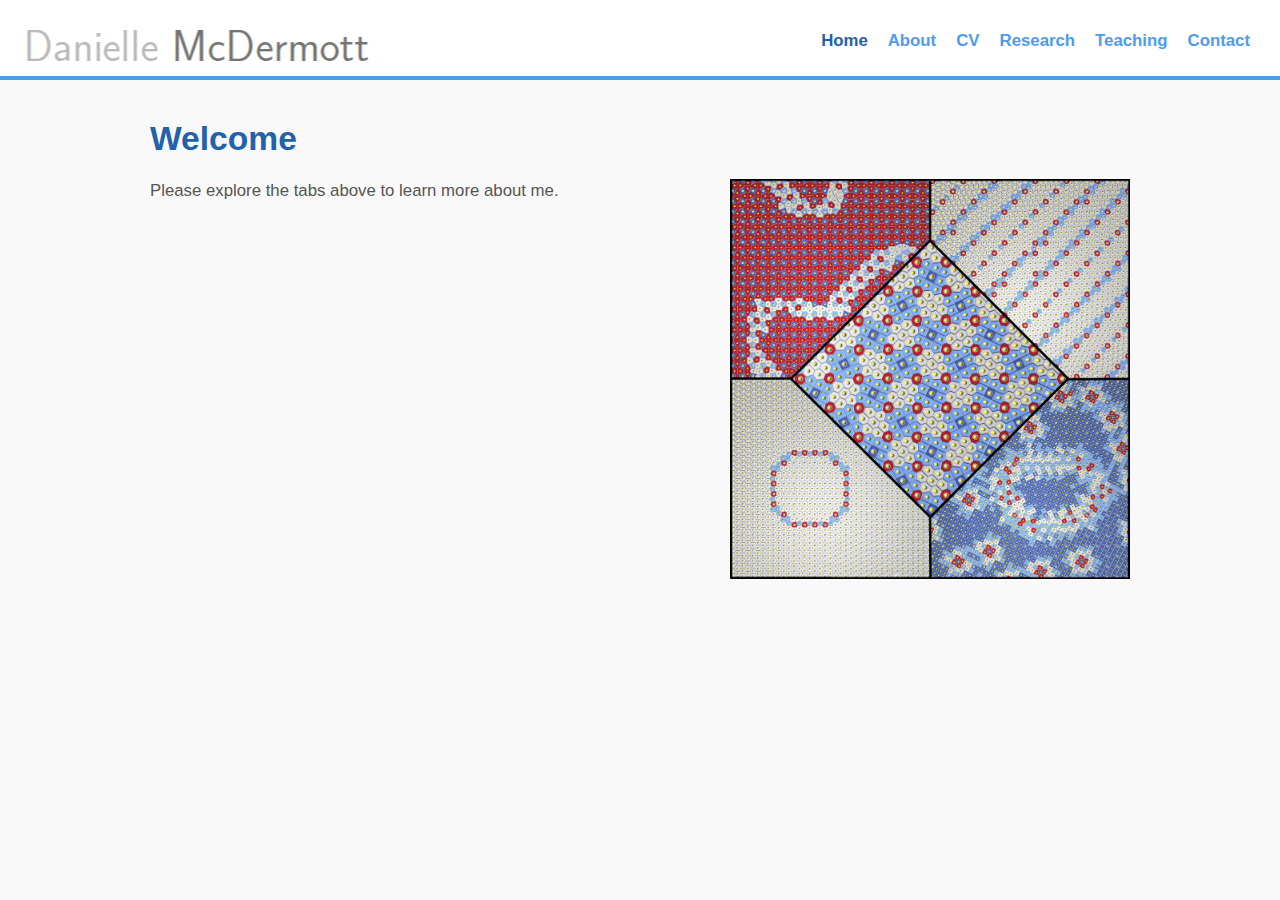
<file: index.html>
<!doctype html>

<html lang="en">

<head>

	<meta charset="utf-8">

	<title>Danielle McDermott Home</title>

	<meta name="description" content="Responsive Header Nav">

	<meta name="author" content="Treehouse">

	<meta name="viewport" content="width=device-width; initial-scale=1; maximum-scale=1">

		<link rel="stylesheet" href="css/styles.css">

	<!--[if IE]> <script src="http://html5shiv.googlecode.com/svn/trunk/html5.js"></script><![endif]-->

</head>

<body>

  <script language="javascript" type="text/javascript">
    var homepage_var = "https://mcddanielle.github.io/";
  </script>
  
	<header>

		<a href="#" id="logo"></a>
		
		<nav>

			<a href="index.html" id="menu-icon"></a>

			<ul>
			  <li><a href="https://mcddanielle.github.io/index.html" class="current">Home</a></li>
			  <li><a href="https://mcddanielle.github.io/pages/about.html">About</a></li>
			  <li><a href="https://mcddanielle.github.io/pages/cv.html">CV</a></li>
			  <li><a href="https://mcddanielle.github.io/pages/research.html">Research</a></li>
			  <li><a href="https://mcddanielle.github.io/pages/teaching.html">Teaching</a></li>
			  <li><a href="https://mcddanielle.github.io/pages/contact.html">Contact</a></li>
			    
			</ul>

		</nav>

	</header>

	<section>
		<h1>Welcome</h1>
		<img src="img/SM-Cover.png" alt="Danielle McDermott" 
		     align='right'/>

		<p>Please explore the tabs above to learn more about me.</p>

	</section>

</body>

</html>


<!li><!a href="2.html" onclick="location.href=this.href+'?key='+scrt_var;return false;">
    <!Test Link><!/a><!/li>
</file>
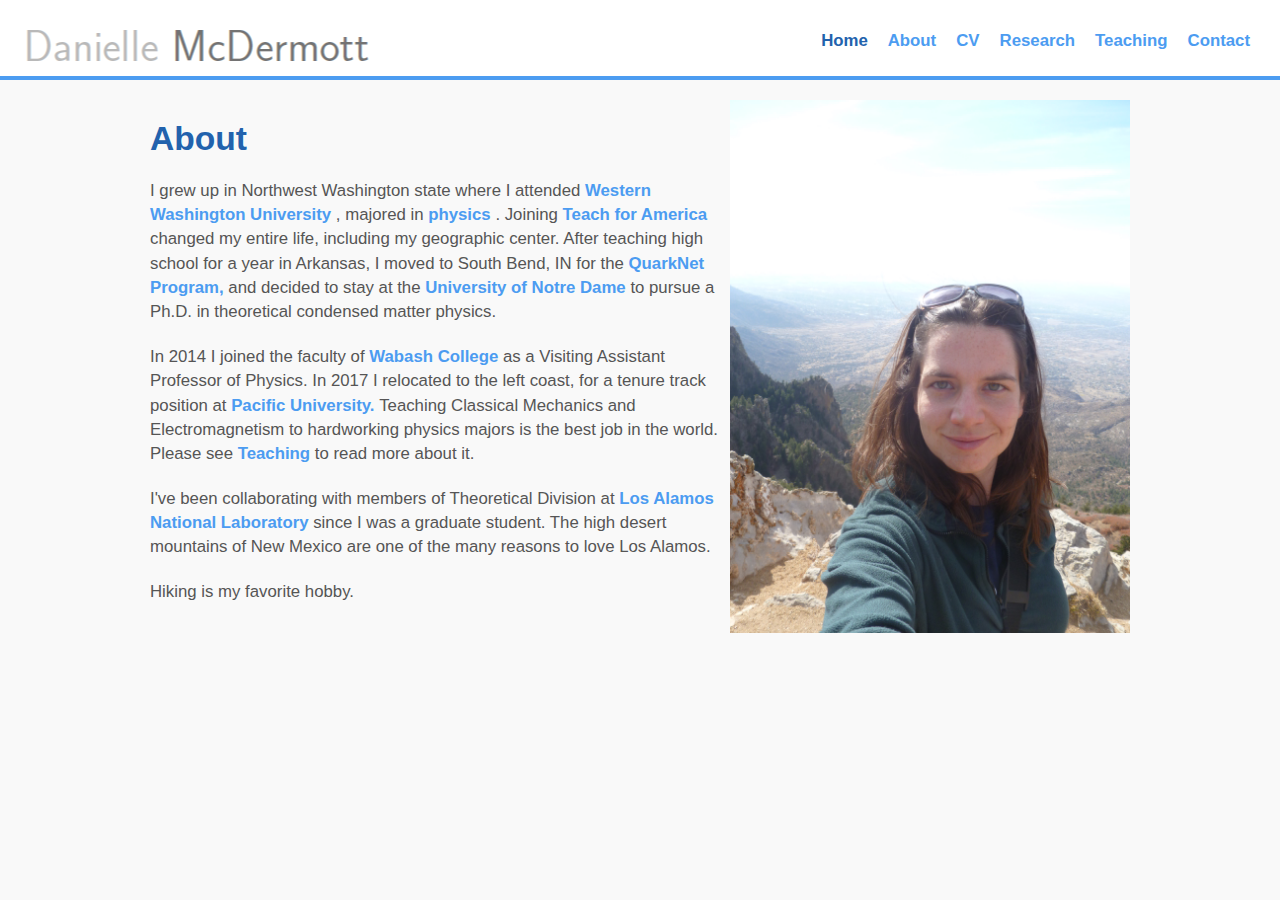
<file: pages/about.html>
<!doctype html>

<html lang="en">

<head>

	<meta charset="utf-8">

	<title>About Danielle McDermott</title>

	<meta name="description" content="Responsive Header Nav">

	<meta name="author" content="Treehouse">

	<meta name="viewport" content="width=device-width; initial-scale=1; maximum-scale=1">

		<link rel="stylesheet" href="../css/styles.css">

	<!--[if IE]> <script src="http://html5shiv.googlecode.com/svn/trunk/html5.js"></script><![endif]-->

</head>

<body>

	<header>

		<a href="https://mcddanielle.github.io/index.html" id="logo"></a>
		
		<nav>

			<a href="https://mcddanielle.github.io/index.html" id="menu-icon"></a>

			<ul>

				<li><a href="https://mcddanielle.github.io/index.html" class="current">Home</a></li>
				<li><a href="https://mcddanielle.github.io/pages/about.html">About</a></li>
			  <li><a href="https://mcddanielle.github.io/pages/cv.html">CV</a></li>
				<li><a href="https://mcddanielle.github.io/pages/research.html">Research</a></li>
				<li><a href="https://mcddanielle.github.io/pages/teaching.html">Teaching</a></li>
				<li><a href="https://mcddanielle.github.io/pages/contact.html">Contact</a></li>

			</ul>

		</nav>

	</header>

	<section>

		<img src="../img/P00156.jpg" alt="Danielle McDermott" 
		     align="right"/>
		<!img src="../img/P1000442.jpg" alt="Danielle McDermott" />

		<h1>About</h1>
	       
		<p>I grew up in Northwest Washington state 
		  where 
		  I attended <a href="http://www.wwu.edu"> 
		    Western Washington University </a>, 
		  majored in <a href="http://www.wwu.edu/physics"> physics </a>.
		  Joining <a href="http://www.teachforamerica.org"> 
		    Teach for America </a>
		  changed my entire life, including my geographic center.  
		  After teaching high school for a year in Arkansas, 
		  I moved to South Bend, IN for the 
		   <a href="https://quarknet.org/">
		     QuarkNet Program, </a>
		   and decided to stay at the 
		   <a href="https://www.nd.edu">
		     University of Notre Dame
		   </a>
		   to pursue a Ph.D. in theoretical condensed matter physics.
		</p>

		<p>
		  In 2014 I joined the faculty of
		  <a href="http://www.wabash.edu"> 
		  Wabash College 
		  </a>
		  as a Visiting Assistant Professor of Physics.
		  In 2017 I relocated to the left coast,
		  for a tenure track position at
		  <a href="http://www.pacificu.edu"> 
		  Pacific University.
		  </a>
		  Teaching Classical Mechanics 
		  and Electromagnetism to hardworking 
		  physics majors is the best job in the world.  
		  Please see 
		  <a href="../pages/teaching.html"> Teaching </a> 
		  to read more about it.  
		</p>

		<p>
		  I've been collaborating with members
		  of Theoretical Division at
		  <a href="https://www.lanl.gov/"> Los Alamos National Laboratory </a>
		  since I was a graduate student.
		  The high desert mountains of New Mexico
		  are one of the many reasons
		  to love Los Alamos.
		</p>

		<p>		   
		  Hiking is my favorite hobby.  
		</p>

	</section>

</body>

</html>
</file>
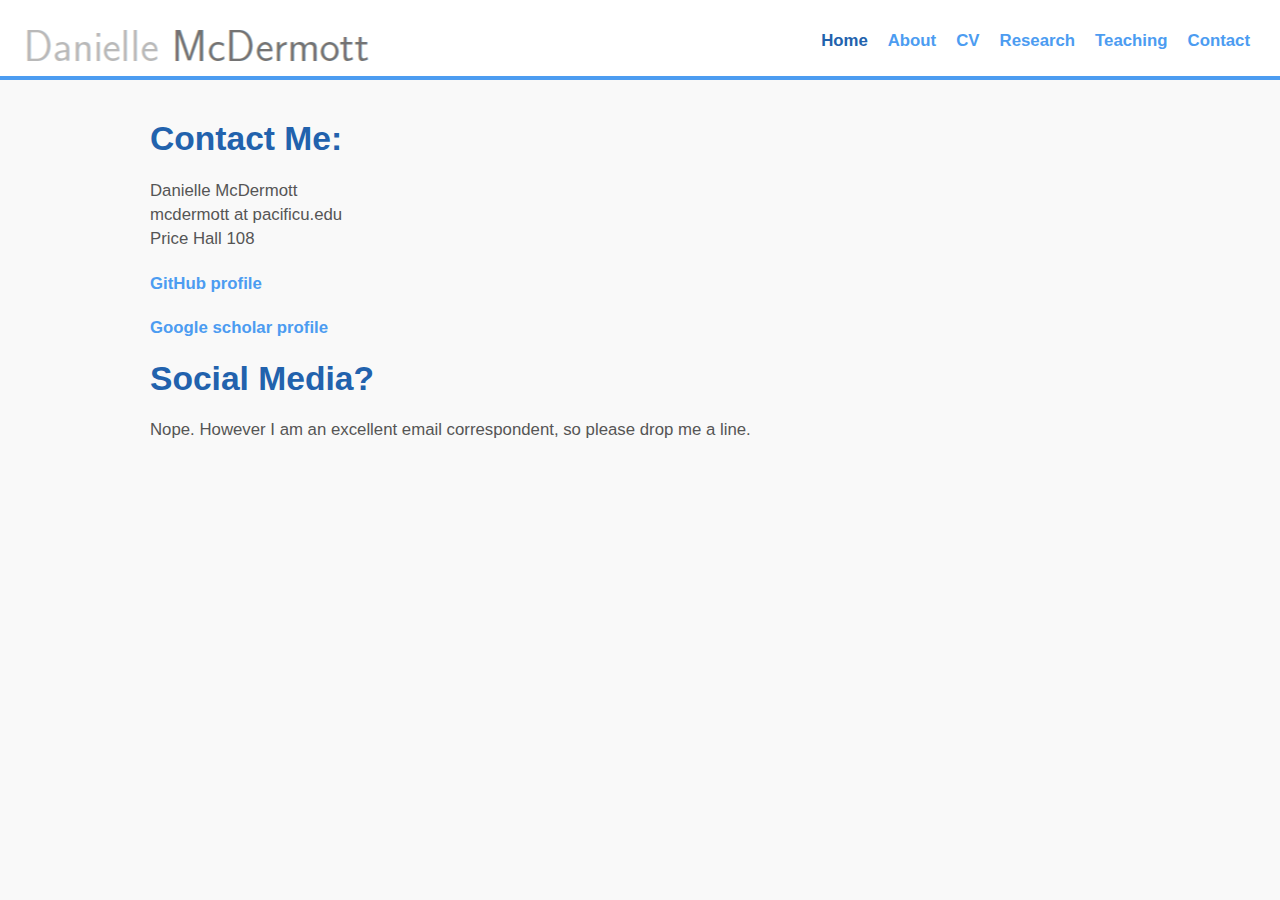
<file: pages/contact.html>
<!doctype html>

<html lang="en">

<head>

	<meta charset="utf-8">

	<title>Danielle McDermott Teaching</title>

	<meta name="description" content="Responsive Header Nav">

	<meta name="author" content="Treehouse">

	<meta name="viewport" content="width=device-width; initial-scale=1; maximum-scale=1">

		<link rel="stylesheet" href="../css/styles.css">

	<!--[if IE]> <script src="http://html5shiv.googlecode.com/svn/trunk/html5.js"></script><![endif]-->

</head>

<body>

	<header>

		<a href="https://mcddanielle.github.io/index.html" id="logo"></a>
		
		<nav>

			<a href="https://mcddanielle.github.io/index.html" id="menu-icon"></a>

			<ul>

				<li><a href="https://mcddanielle.github.io/index.html" class="current">Home</a></li>
				<li><a href="https://mcddanielle.github.io/pages/about.html">About</a></li>
			  <li><a href="https://mcddanielle.github.io/pages/cv.html">CV</a></li>
				<li><a href="https://mcddanielle.github.io/pages/research.html">Research</a></li>
				<li><a href="https://mcddanielle.github.io/pages/teaching.html">Teaching</a></li>
				<li><a href="https://mcddanielle.github.io/pages/contact.html">Contact</a></li>

			</ul>

		</nav>

	</header>

	<section>

		<h1>Contact Me:</h1>
	       
		<p>Danielle McDermott  <br>
		mcdermott at pacificu.edu<br>
		  Price Hall 108</p>

		<p>
		<a href="https://github.com/mcddanielle"> GitHub profile</a>
		</p>

		<p>
		<a href="https://scholar.google.com/citations?user=_uxV0IsAAAAJ&hl=en"> Google scholar profile</a>
		</p>

		
				
		<!--<h1> Check out my videos:</h1>
		 YouTube channel 
		<a href="https://www.youtube.com/channel/UCNIBzSiL3Q6Bif4wWd9f03Q"> link </a>

		<p>
		  <!div class="wrapper">
		  <!div class="h_iframe">
		-->
		<!-- a transparent image is preferable -->
		<!--
		<iframe src="https://www.youtube.com/embed/PIF-JLqlWN4" frameborder="0" allowfullscreen></iframe>
		    <!br>
		  <!/div>
		<!/div>
		</p>

		<div>
		<p>
		I have a fledgling YouTube account where I 
		share research videos.  
		Please have a look and let me know 
		what else you might like to see. 
		</p>
		</div>
		-->
		
		<h1> Social Media? </h1>

		Nope.  
		However I am an excellent email correspondent, 
		so please drop me a line.

	</section>

</body>

</html>
</file>
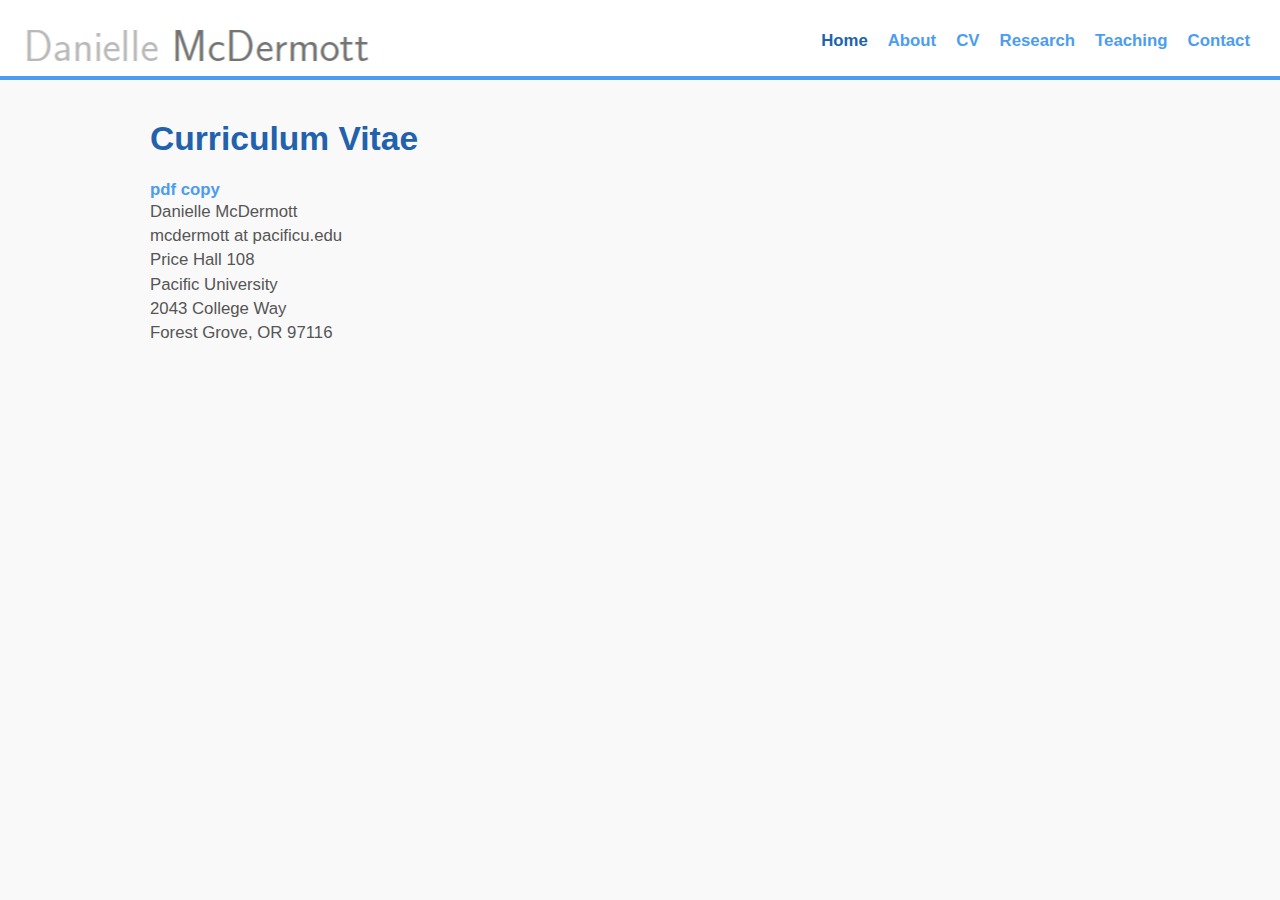
<file: pages/cv.html>
<!doctype html>

<html lang="en">

<head>

	<meta charset="utf-8">

	<title>Danielle McDermott Teaching</title>

	<meta name="description" content="Responsive Header Nav">

	<meta name="author" content="Treehouse">

	<meta name="viewport" content="width=device-width; initial-scale=1; maximum-scale=1">

		<link rel="stylesheet" href="../css/styles.css">

	<!--[if IE]> <script src="http://html5shiv.googlecode.com/svn/trunk/html5.js"></script><![endif]-->

</head>

<body>

	<header>

		<a href="https://mcddanielle.github.io/index.html" id="logo"></a>
		
		<nav>

			<a href="https://mcddanielle.github.io/index.html" id="menu-icon"></a>

			<ul>

				<li><a href="https://mcddanielle.github.io/index.html" class="current">Home</a></li>
				<li><a href="https://mcddanielle.github.io/pages/about.html">About</a></li>
			  <li><a href="https://mcddanielle.github.io/pages/cv.html">CV</a></li>
				<li><a href="https://mcddanielle.github.io/pages/research.html">Research</a></li>
				<li><a href="https://mcddanielle.github.io/pages/teaching.html">Teaching</a></li>
				<li><a href="https://mcddanielle.github.io/pages/contact.html">Contact</a></li>

			</ul>

		</nav>

	</header>

	<section>



		<h1>Curriculum Vitae</h1>

		<a href="https://mcddanielle.github.io/pages/cv.pdf"> pdf copy </a>
	       
		<p>Danielle McDermott  <br>
		  mcdermott at pacificu.edu<br>
		  Price Hall 108<br>
		  Pacific University<br>
		  2043 College Way<br>
		Forest Grove, OR 97116</p>

	</section>

</body>

</html>
</file>
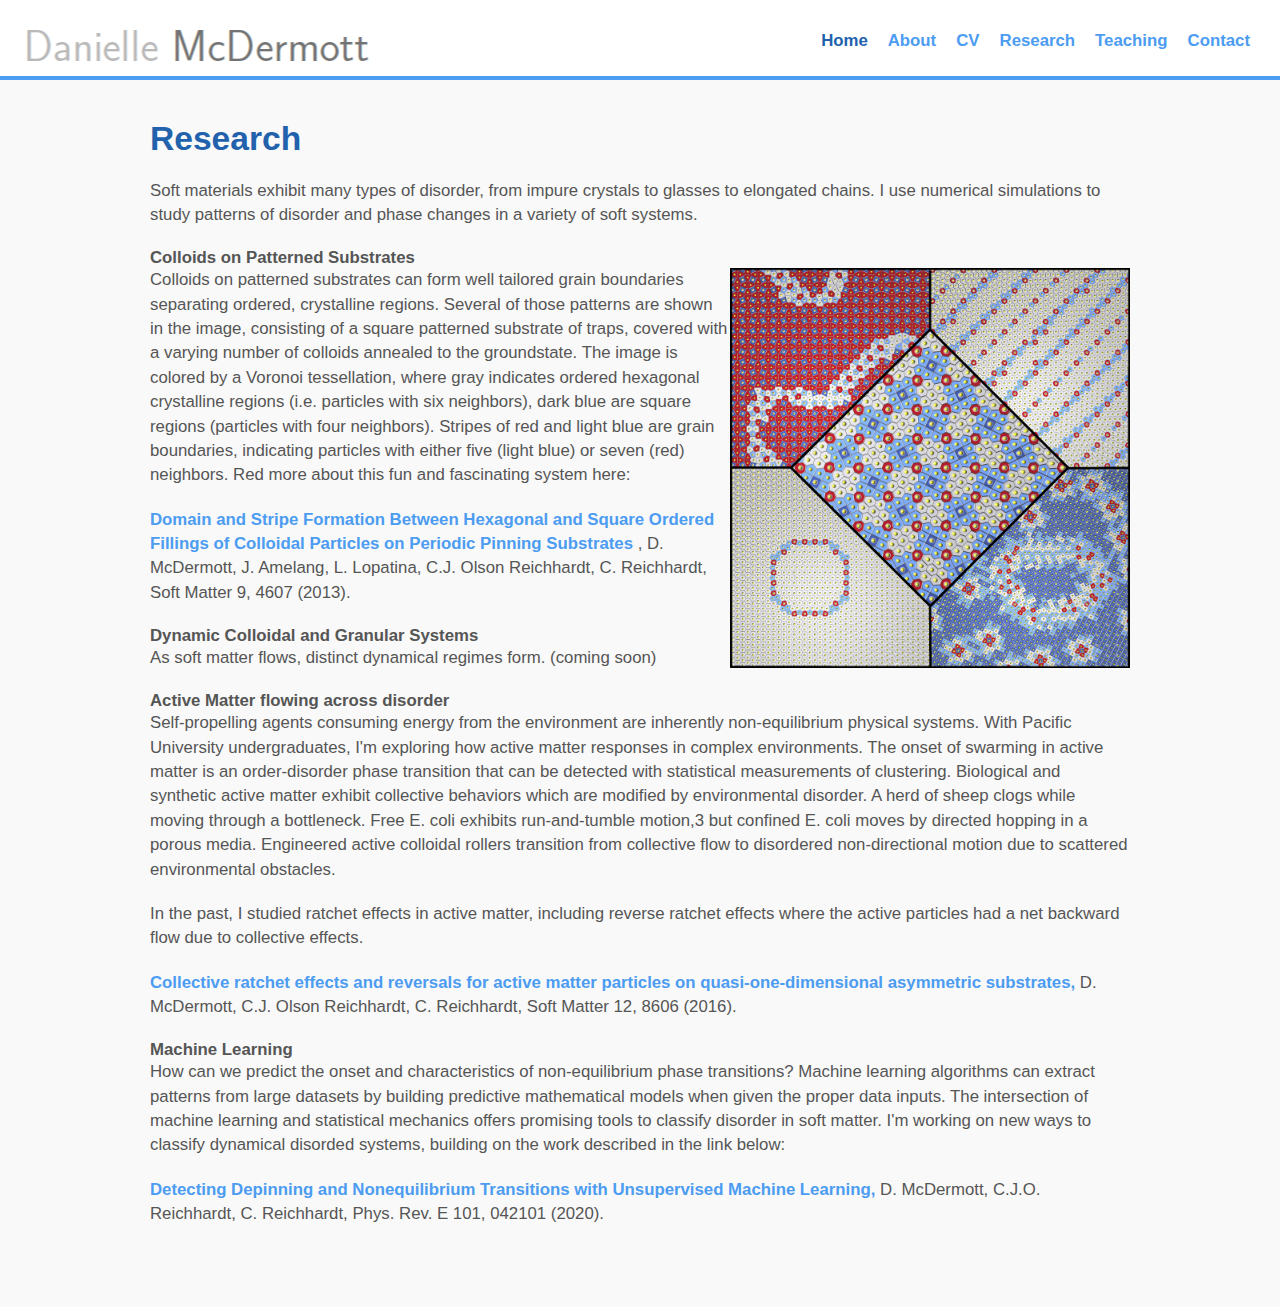
<file: pages/research.html>
<!doctype html>

<html lang="en">

<head>

	<meta charset="utf-8">

	<title>Danielle McDermott Teaching</title>

	<meta name="description" content="Responsive Header Nav">

	<meta name="author" content="Treehouse">

	<meta name="viewport" content="width=device-width; initial-scale=1; maximum-scale=1">

		<link rel="stylesheet" href="../css/styles.css">

	<!--[if IE]> <script src="http://html5shiv.googlecode.com/svn/trunk/html5.js"></script><![endif]-->

</head>

<body>

	<header>

		<a href="index.html" id="logo"></a>
		
		<nav>

			<a href="index.html" id="menu-icon"></a>

			<ul>

				<li><a href="https://mcddanielle.github.io/index.html" class="current">Home</a></li>
				<li><a href="https://mcddanielle.github.io/pages/about.html">About</a></li>
			  <li><a href="https://mcddanielle.github.io/pages/cv.html">CV</a></li>
				<li><a href="https://mcddanielle.github.io/pages/research.html">Research</a></li>
				<li><a href="https://mcddanielle.github.io/pages/teaching.html">Teaching</a></li>
				<li><a href="https://mcddanielle.github.io/pages/contact.html">Contact</a></li>

			</ul>

		</nav>

	</header>

	<section>

	  <h1>Research</h1>
	  <p> Soft materials exhibit many types of disorder, from impure crystals to glasses to elongated chains.  I use numerical simulations to study patterns of disorder and phase changes in a variety of soft systems.  

	  
		<h2> Colloids on Patterned Substrates </h2>
		
		<img src="../img/SM-Cover.png" alt="Danielle McDermott" 
		     ALIGN="right" />
	  <p>
	    Colloids on patterned substrates can form well tailored grain boundaries separating ordered, crystalline regions.  Several of those patterns are shown in the image, consisting of a square patterned substrate of traps, covered with a varying number of colloids annealed to the groundstate.  The image is colored by a Voronoi tessellation, where gray indicates ordered hexagonal crystalline regions (i.e. particles with six neighbors), dark blue are square regions (particles with four neighbors).  Stripes of red and light blue are grain boundaries, indicating particles with either five (light blue) or seven (red) neighbors.  Red more about this fun and fascinating system here:
	  </p>
	  <p>
	    <a href="https://pubs.rsc.org/en/content/articlelanding/2013/sm/c3sm27652j#!divAbstract"> Domain and Stripe Formation Between Hexagonal and Square Ordered Fillings of Colloidal Particles on Periodic Pinning Substrates </a>, D. McDermott, J. Amelang, L. Lopatina, C.J. Olson Reichhardt, C. Reichhardt, Soft Matter 9, 4607 (2013).
		</p>
		
		<h2> Dynamic Colloidal and Granular Systems </h2>
		<p>
		  As soft matter flows, distinct dynamical regimes form.
		  (coming soon)
		</p>
		
		<h2> Active Matter flowing across disorder </h2>
	  <p> Self-propelling agents consuming energy from the environment are inherently non-equilibrium physical systems.
	    With Pacific University undergraduates,
	    I'm exploring how active matter responses
	    in complex environments.  
	    The onset of swarming
	    in active matter is an
	    order-disorder phase transition that can be detected
	    with statistical measurements of
	    clustering.
	    Biological and synthetic active matter exhibit collective behaviors which are modified by environmental disorder.
	    A herd of sheep clogs while moving through a bottleneck.
	    Free E. coli exhibits run-and-tumble motion,3 but confined E. coli moves by directed hopping in a porous media.
	    Engineered active colloidal rollers transition from collective flow to disordered non-directional motion due to scattered environmental obstacles.

	    <p>
	    In the past, I studied ratchet effects in active matter,
	    including reverse ratchet effects where the active particles
	    had a net backward flow due to collective effects.
	    </p>

	    <p>
	    <a href="https://pubs.rsc.org/en/content/articlelanding/2016/SM/c6sm01394e#!divAbstract"> Collective ratchet effects and reversals for active matter particles on quasi-one-dimensional asymmetric substrates, </a> D. McDermott, C.J. Olson Reichhardt, C. Reichhardt,
Soft Matter 12, 8606 (2016).
	    </p>

		<h2> Machine Learning </h2>
	        <p>
		  How can we predict the onset and characteristics
		  of 
		  non-equilibrium phase transitions?
		  Machine learning algorithms can extract
		  patterns from large datasets by building
		  predictive mathematical models when given
		  the proper data inputs.
		  The intersection of machine learning
		  and statistical mechanics offers promising
		  tools to classify disorder in soft matter.
		  I'm working on new ways to classify dynamical disorded systems, building on the work described in the link below:
		</p>
		<p>
		  
		  <a href="https://journals.aps.org/pre/abstract/10.1103/PhysRevE.101.042101" > Detecting Depinning and Nonequilibrium Transitions with Unsupervised Machine Learning, </a> D. McDermott, C.J.O. Reichhardt, C. Reichhardt, Phys. Rev. E 101, 042101 (2020).

		</p>


		<!--
		<p>  
		  I am trying to get a wrapped figure.  What happens when i keep typing and typing so I wrap some more?
		</p>


		<iframe width="420" height="315" src="https://www.youtube.com/embed/yivzRatRQHE" frameborder="0" allowfullscreen></iframe>
		<img src="../img/clump.png" alt="Danielle McDermott" />

		
		<h2> Active Matter Systems </h2>
		<iframe width="420" height="315" src="https://www.youtube.com/embed/oOtKNO-AEbY" frameborder="0" allowfullscreen></iframe>
		<img src="../img/active.png" alt="Danielle McDermott" />
	       

		<h2> Collaborators </h2>

		<p></p>

		<p></p>
		-->
		
	</section>

</body>

</html>
</file>
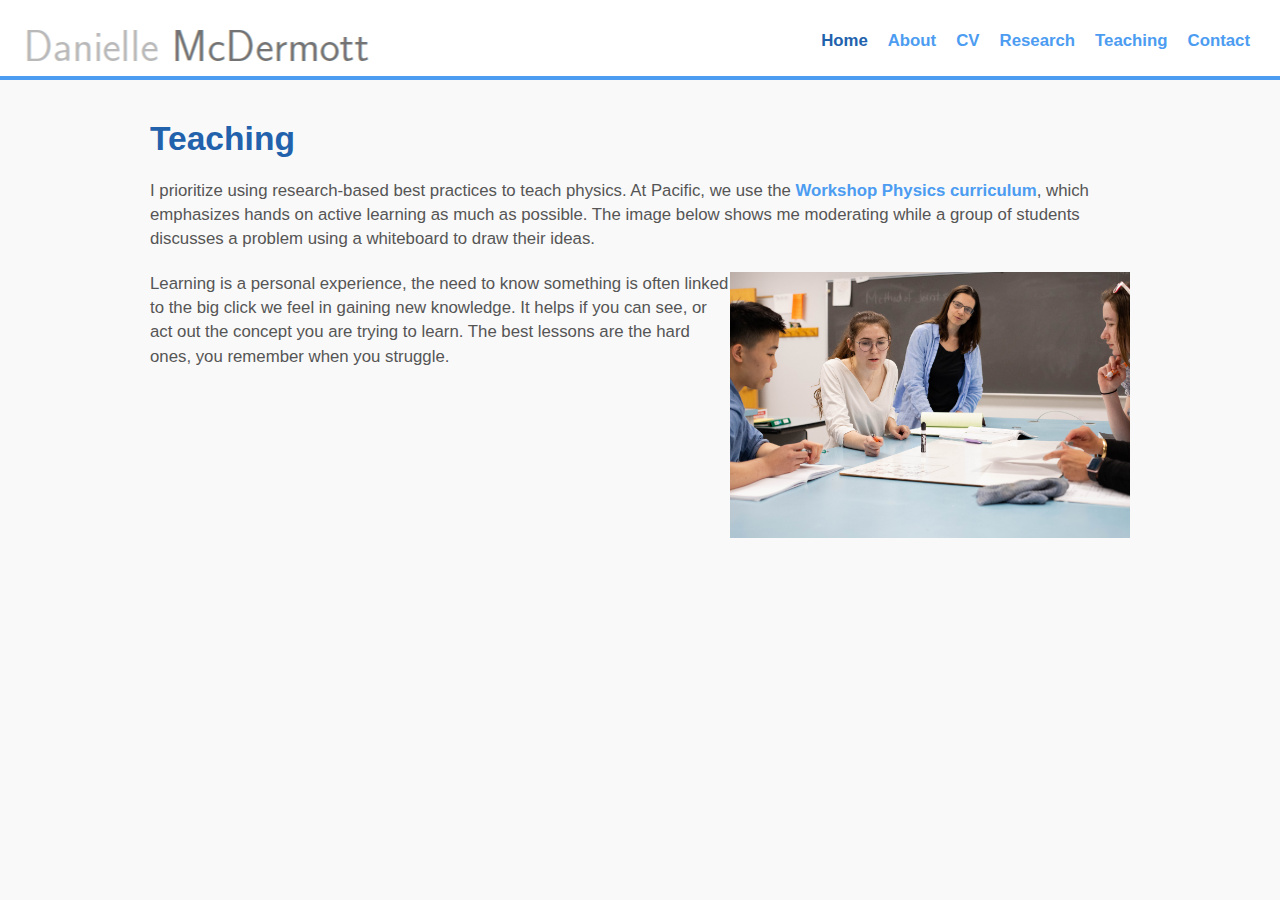
<file: pages/teaching.html>
<!doctype html>

<html lang="en">

<head>

	<meta charset="utf-8">

	<title>Danielle McDermott Teaching</title>

	<meta name="description" content="Responsive Header Nav">

	<meta name="author" content="Treehouse">

	<meta name="viewport" content="width=device-width; initial-scale=1; maximum-scale=1">

		<link rel="stylesheet" href="../css/styles.css">

	<!--[if IE]> <script src="http://html5shiv.googlecode.com/svn/trunk/html5.js"></script><![endif]-->

</head>

<body>

	<header>

		<a href="../index.html" id="logo"></a>
		
		<nav>

			<a href="https://mcddanielle.github.io/index.html" id="menu-icon"></a>

			<ul>

				<li><a href="https://mcddanielle.github.io//index.html" class="current">Home</a></li>
				<li><a href="https://mcddanielle.github.io/pages/about.html">About</a></li>
				<li><a href="https://mcddanielle.github.io/pages/cv.html">CV</a></li>
				<li><a href="https://mcddanielle.github.io/pages/research.html">Research</a></li>
				<li><a href="https://mcddanielle.github.io/pages/teaching.html">Teaching</a></li>
				<li><a href="https://mcddanielle.github.io/pages/contact.html">Contact</a></li>

			</ul>

		</nav>

	</header>

	<section>

		<h1>Teaching</h1>
	       
		<p>
		  I prioritize using 
		  research-based best practices to teach physics.
		  At Pacific, we use the
		  <a href="https://www.physport.org/methods/method.cfm?G=Workshop_Physics"> Workshop Physics curriculum</a>,
		  which emphasizes
		  hands on active learning as much as possible.
		  The image below shows me moderating while a
		  group of students discusses a problem
		  using a whiteboard to draw their ideas.
		</p>
		
		<img src="../img/PhysicsClassroom.jpg" alt="Workshop Style Classroom" 
		     align='right'/>
		
		<p>
		  Learning is a personal experience,
		  the need to know something is often linked to the
		  big click we feel in gaining new knowledge.
		  It helps if you can see, or act out the
		  concept you are trying to learn.
		  The best lessons are the hard ones,
		  you remember when you struggle.
		</p>



		<p></p>

		<p></p>

	</section>

</body>

</html>
</file>
<file: css/styles.css>
/*RESET*/
html, body, div, span, applet, object, iframe, h1, h2, h3, h4, h5, h6, p, blockquote, pre, a, abbr, acronym, address, big, cite, code, del, dfn, em, font, img, ins, kbd, q, s, samp, small, strike, strong, sub, sup, tt, var, b, u, i, center, dl, dt, dd, ol, ul, li, fieldset, form, label, legend, table, caption, tbody, tfoot, thead, tr, th, td {margin:0; padding:0; border:0; outline:0; font-size:100%; vertical-align:baseline; background:transparent;} body {line-height: 1;}ol, ul{list-style:none;} blockquote, q{quotes:none;} blockquote:before, blockquote:after, q:before, q:after{content:'';content:none;} :focus{outline:0;} ins{text-decoration:none;} del{text-decoration:line-through;} table{border-collapse:collapse; border-spacing:0;}

/*MAIN*/

body { 
	font-size: 1.05em;
	line-height: 1.25em;
	font-family: Helvetica Neue, Helvetica, Arial;
	background: #f9f9f9;
	color: #555;
	height:100%;
}

#content {
    width:200px;
    min-height:100%;
    margin:auto;
    z-index:1;
    position:absolute;
    left:50%;
    margin-left:100px; /* half the width to obtain proper offset */
}

.wrapper {width:50%;height:100%;margin:0 auto;background:#CCC}
.h_iframe        {position:relative;}
.h_iframe .ratio {display:block;width:100%;height:auto;}
.h_iframe iframe {position:absolute;top:0;left:0;width:100%; height:200px;
}

a {

	color: #4C9CF1;
	text-decoration: none;
	font-weight: bold;

}

a:hover {

	color: #444;

}

img {

	width: 100%;
	max-width: 400px;
}


iframe {
    width: 100%;
    max-width 200px;
    height: 100%;
    max-height 200px;
}


header {

	background: #fff;
	width: 100%;
	height: 76px;
	position: fixed;
	top: 0;
	left: 0;
	border-bottom: 4px solid #4C9CF1;
	z-index: 100;

}

div {
    display: block;
}

#logo{

	margin: 20px;
	float: left;
	width: 350px;
	height: 48px;
	background: url(../img/logo2.png) no-repeat center;
	display: block;

}

nav {

	float: right;
	padding: 20px;	
	
}

#menu-icon {

	display: hidden;
	width: 40px;
	height: 40px;
	background: #4C8FEC url(../img/menu-icon.png) center;

}

a:hover#menu-icon {

	background-color: #444;
	border-radius: 4px 4px 0 0;

}

ul {

	list-style: none;

}

li {

	display: inline-block;
	float: left;
	padding: 10px

}

.current {

	color: #2262AD;

}

section {

	margin: 80px auto 40px;
	max-width: 980px;
	position: relative;
	padding: 20px

}

h1 {

	font-size: 2em;
	color: #2262AD;
	line-height: 1.15em;
	margin: 20px 0 ;

}

p {

	line-height: 1.45em;
	margin-bottom: 20px;

}

/*MEDIA QUERY*/
@media only screen and (max-width : 640px) {

	header {

		position: absolute;

	}

	#menu-icon {

		display:inline-block;

	}

	nav ul, nav:active ul { 

		display: none;
		position: absolute;
		padding: 20px;
		background: #fff;
		border: 5px solid #444;
		right: 20px;
		top: 60px;
		width: 50%;
		border-radius: 4px 0 4px 4px;

	}

	nav li {

		text-align: center;
		width: 100%;
		padding: 10px 0;
		margin: 0;

	}

	nav:hover ul {

		display: block;

	}
</file>
